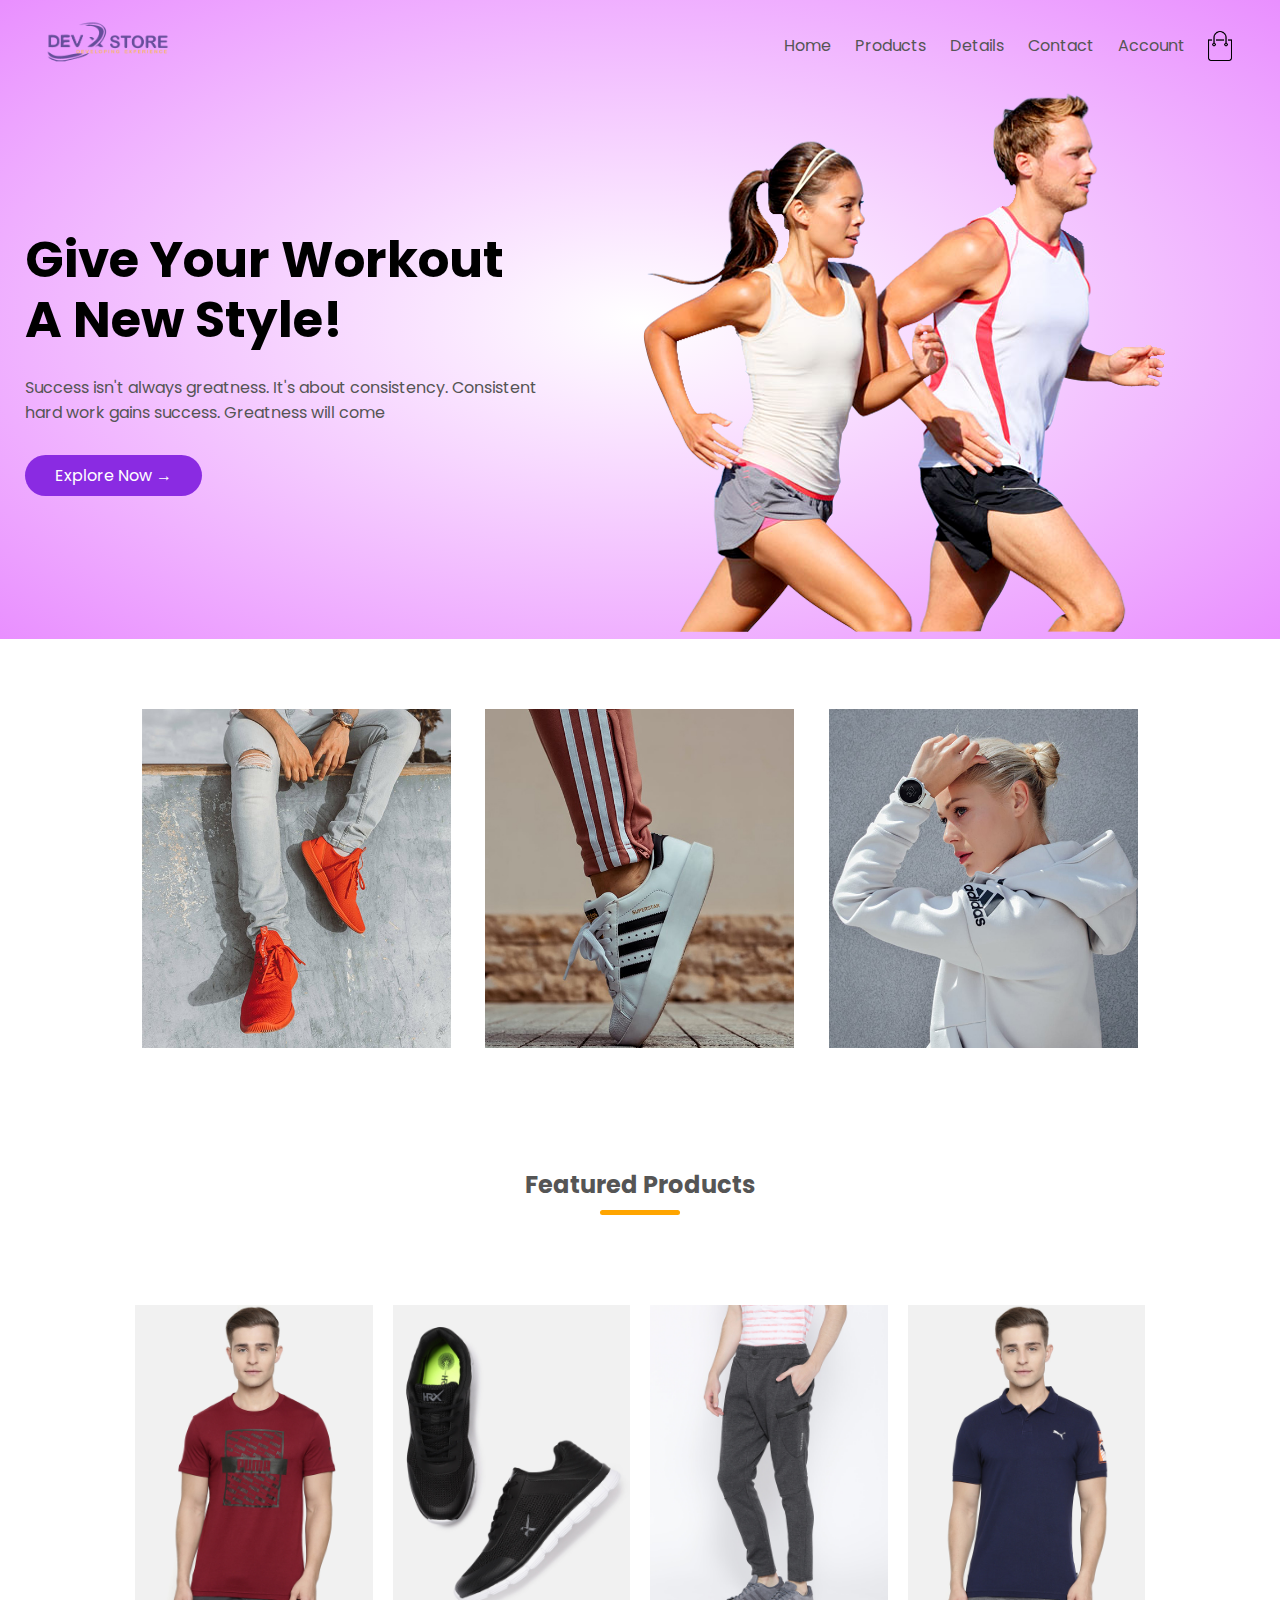
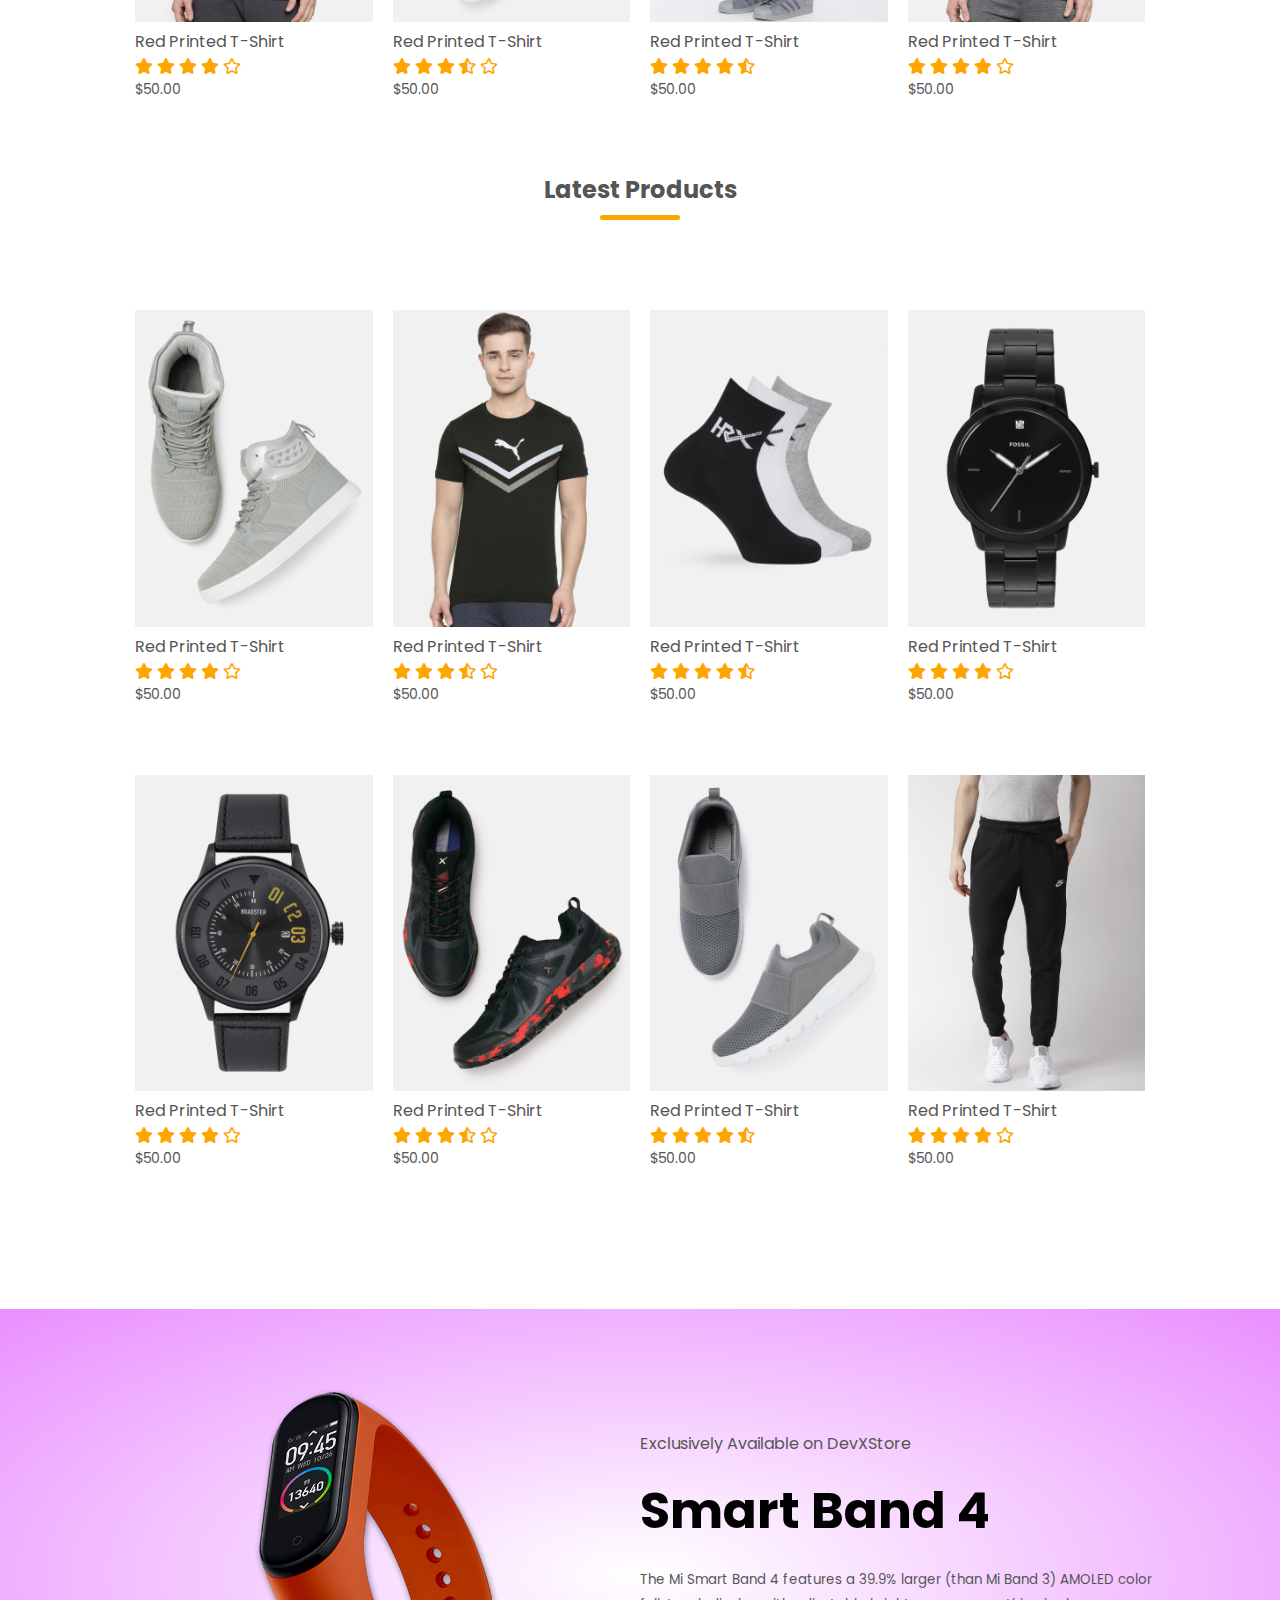
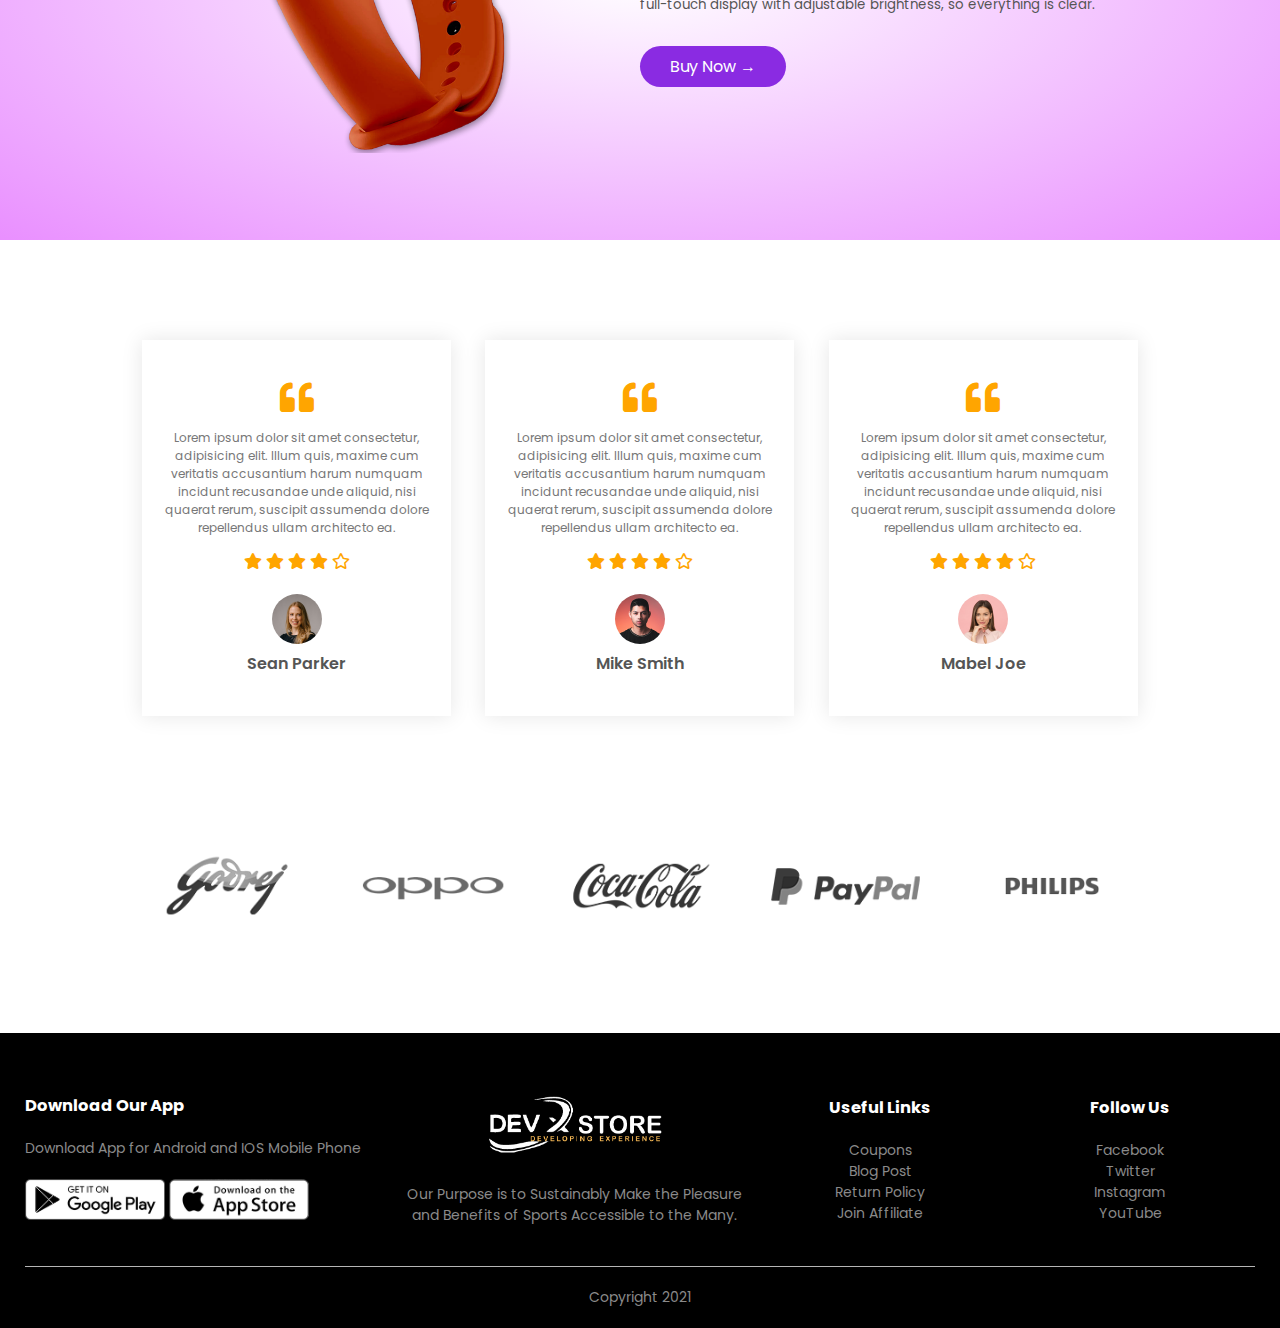
<file: index.html>
<!DOCTYPE html>
<html lang="en">
  <head>
    <meta charset="UTF-8" />
    <meta http-equiv="X-UA-Compatible" content="IE=edge" />
    <meta name="viewport" content="width=device-width, initial-scale=1.0" />
    <title>DevXStore Website Design</title>
    <link rel="stylesheet" href="style.css" />
    <link
      href="https://fonts.googleapis.com/css2?family=Poppins:wght@300;400;500;600;700&display=swap"
      rel="stylesheet"
    />
    <link
      rel="stylesheet"
      href="https://cdnjs.cloudflare.com/ajax/libs/font-awesome/5.15.3/css/all.min.css"
      integrity="undefined"
      crossorigin="anonymous"
    />
  </head>
  <body>
    <div class="header">
      <div class="container">
        <div class="navbar">
          <div class="logo">
            <img src="images/logo.png" width="125px" />
          </div>
          <nav>
            <ul id="MenuItems">
              <li><a href="index.html">Home</a></li>
              <li><a href="products.html">Products</a></li>
              <li><a href="details.html">Details</a></li>
              <li><a href="">Contact</a></li>
              <li><a href="">Account</a></li>
            </ul>
          </nav>
          <img src="images/cart.png" width="30px" height="30px" />
          <img src="images/menu.png" class="menu-icon" onclick="menutoggle()" />
        </div>
        <div class="row">
          <div class="col-2">
            <h1>
              Give Your Workout <br />
              A New Style!
            </h1>
            <p>
              Success isn't always greatness. It's about consistency. Consistent
              <br />
              hard work gains success. Greatness will come
            </p>
            <a href="" class="btn">Explore Now &#8594;</a>
          </div>
          <div class="col-2">
            <img src="images/image1.png" />
          </div>
        </div>
      </div>
    </div>
    <!-- categories -->
    <div class="categories">
      <div class="small-container">
        <div class="row">
          <div class="col-3"><img src="images/category-1.jpg" /></div>
          <div class="col-3"><img src="images/category-2.jpg" /></div>
          <div class="col-3"><img src="images/category-3.jpg" /></div>
        </div>
      </div>
    </div>

    <!-- products -->
    <div class="small-container">
      <h2 class="title">Featured Products</h2>
      <div class="row">
        <div class="col-4">
          <img src="images/product-1.jpg" />
          <h4>Red Printed T-Shirt</h4>
          <div class="rating">
            <i class="fa fa-star"></i>
            <i class="fa fa-star"></i>
            <i class="fa fa-star"></i>
            <i class="fa fa-star"></i>
            <i class="far fa-star"></i>
          </div>
          <p>$50.00</p>
        </div>
        <div class="col-4">
          <img src="images/product-2.jpg" />
          <h4>Red Printed T-Shirt</h4>
          <div class="rating">
            <i class="fa fa-star"></i>
            <i class="fa fa-star"></i>
            <i class="fa fa-star"></i>
            <i class="fas fa-star-half-alt"></i>
            <i class="far fa-star"></i>
          </div>
          <p>$50.00</p>
        </div>
        <div class="col-4">
          <img src="images/product-3.jpg" />
          <h4>Red Printed T-Shirt</h4>
          <div class="rating">
            <i class="fa fa-star"></i>
            <i class="fa fa-star"></i>
            <i class="fa fa-star"></i>
            <i class="fa fa-star"></i>
            <i class="fas fa-star-half-alt"></i>
          </div>
          <p>$50.00</p>
        </div>
        <div class="col-4">
          <img src="images/product-4.jpg" />
          <h4>Red Printed T-Shirt</h4>
          <div class="rating">
            <i class="fa fa-star"></i>
            <i class="fa fa-star"></i>
            <i class="fa fa-star"></i>
            <i class="fa fa-star"></i>
            <i class="far fa-star"></i>
          </div>
          <p>$50.00</p>
        </div>
      </div>

      <h2 class="title">Latest Products</h2>
      <div class="row">
        <div class="col-4">
          <img src="images/product-5.jpg" />
          <h4>Red Printed T-Shirt</h4>
          <div class="rating">
            <i class="fa fa-star"></i>
            <i class="fa fa-star"></i>
            <i class="fa fa-star"></i>
            <i class="fa fa-star"></i>
            <i class="far fa-star"></i>
          </div>
          <p>$50.00</p>
        </div>
        <div class="col-4">
          <img src="images/product-6.jpg" />
          <h4>Red Printed T-Shirt</h4>
          <div class="rating">
            <i class="fa fa-star"></i>
            <i class="fa fa-star"></i>
            <i class="fa fa-star"></i>
            <i class="fas fa-star-half-alt"></i>
            <i class="far fa-star"></i>
          </div>
          <p>$50.00</p>
        </div>
        <div class="col-4">
          <img src="images/product-7.jpg" />
          <h4>Red Printed T-Shirt</h4>
          <div class="rating">
            <i class="fa fa-star"></i>
            <i class="fa fa-star"></i>
            <i class="fa fa-star"></i>
            <i class="fa fa-star"></i>
            <i class="fas fa-star-half-alt"></i>
          </div>
          <p>$50.00</p>
        </div>
        <div class="col-4">
          <img src="images/product-8.jpg" />
          <h4>Red Printed T-Shirt</h4>
          <div class="rating">
            <i class="fa fa-star"></i>
            <i class="fa fa-star"></i>
            <i class="fa fa-star"></i>
            <i class="fa fa-star"></i>
            <i class="far fa-star"></i>
          </div>
          <p>$50.00</p>
        </div>
      </div>
      <div class="row">
        <div class="col-4">
          <img src="images/product-9.jpg" />
          <h4>Red Printed T-Shirt</h4>
          <div class="rating">
            <i class="fa fa-star"></i>
            <i class="fa fa-star"></i>
            <i class="fa fa-star"></i>
            <i class="fa fa-star"></i>
            <i class="far fa-star"></i>
          </div>
          <p>$50.00</p>
        </div>
        <div class="col-4">
          <img src="images/product-10.jpg" />
          <h4>Red Printed T-Shirt</h4>
          <div class="rating">
            <i class="fa fa-star"></i>
            <i class="fa fa-star"></i>
            <i class="fa fa-star"></i>
            <i class="fas fa-star-half-alt"></i>
            <i class="far fa-star"></i>
          </div>
          <p>$50.00</p>
        </div>
        <div class="col-4">
          <img src="images/product-11.jpg" />
          <h4>Red Printed T-Shirt</h4>
          <div class="rating">
            <i class="fa fa-star"></i>
            <i class="fa fa-star"></i>
            <i class="fa fa-star"></i>
            <i class="fa fa-star"></i>
            <i class="fas fa-star-half-alt"></i>
          </div>
          <p>$50.00</p>
        </div>
        <div class="col-4">
          <img src="images/product-12.jpg" />
          <h4>Red Printed T-Shirt</h4>
          <div class="rating">
            <i class="fa fa-star"></i>
            <i class="fa fa-star"></i>
            <i class="fa fa-star"></i>
            <i class="fa fa-star"></i>
            <i class="far fa-star"></i>
          </div>
          <p>$50.00</p>
        </div>
      </div>
    </div>

    <!-- offering -->
    <div class="offer">
      <div class="small-container">
        <div class="row">
          <div class="col-2">
            <img src="images/exclusive.png" class="offer-img" />
          </div>
          <div class="col-2">
            <p>Exclusively Available on DevXStore</p>
            <h1>Smart Band 4</h1>
            <small
              >The Mi Smart Band 4 features a 39.9% larger (than Mi Band 3)
              AMOLED color full-touch display with adjustable brightness, so
              everything is clear.
            </small>
            <a href="" class="btn">Buy Now &#8594;</a>
          </div>
        </div>
      </div>
    </div>

    <!-- comments -->
    <div class="comments">
      <div class="small-container">
        <div class="row">
          <div class="col-3">
            <i class="fas fa-quote-left"></i>
            <p>
              Lorem ipsum dolor sit amet consectetur, adipisicing elit. Illum
              quis, maxime cum veritatis accusantium harum numquam incidunt
              recusandae unde aliquid, nisi quaerat rerum, suscipit assumenda
              dolore repellendus ullam architecto ea.
            </p>
            <div class="rating">
              <i class="fa fa-star"></i>
              <i class="fa fa-star"></i>
              <i class="fa fa-star"></i>
              <i class="fa fa-star"></i>
              <i class="far fa-star"></i>
            </div>
            <img src="images/user-1.png" />
            <h3>Sean Parker</h3>
          </div>
          <div class="col-3">
            <i class="fas fa-quote-left"></i>
            <p>
              Lorem ipsum dolor sit amet consectetur, adipisicing elit. Illum
              quis, maxime cum veritatis accusantium harum numquam incidunt
              recusandae unde aliquid, nisi quaerat rerum, suscipit assumenda
              dolore repellendus ullam architecto ea.
            </p>
            <div class="rating">
              <i class="fa fa-star"></i>
              <i class="fa fa-star"></i>
              <i class="fa fa-star"></i>
              <i class="fa fa-star"></i>
              <i class="far fa-star"></i>
            </div>
            <img src="images/user-2.png" />
            <h3>Mike Smith</h3>
          </div>
          <div class="col-3">
            <i class="fas fa-quote-left"></i>
            <p>
              Lorem ipsum dolor sit amet consectetur, adipisicing elit. Illum
              quis, maxime cum veritatis accusantium harum numquam incidunt
              recusandae unde aliquid, nisi quaerat rerum, suscipit assumenda
              dolore repellendus ullam architecto ea.
            </p>
            <div class="rating">
              <i class="fa fa-star"></i>
              <i class="fa fa-star"></i>
              <i class="fa fa-star"></i>
              <i class="fa fa-star"></i>
              <i class="far fa-star"></i>
            </div>
            <img src="images/user-3.png" />
            <h3>Mabel Joe</h3>
          </div>
        </div>
      </div>
    </div>
    <!-- brands -->
    <div class="brands">
      <div class="small-container">
        <div class="row">
          <div class="col-5">
            <img src="images/logo-godrej.png" />
          </div>
          <div class="col-5">
            <img src="images/logo-oppo.png" />
          </div>
          <div class="col-5">
            <img src="images/logo-coca-cola.png" />
          </div>
          <div class="col-5">
            <img src="images/logo-paypal.png" />
          </div>
          <div class="col-5">
            <img src="images/logo-philips.png" />
          </div>
        </div>
      </div>
    </div>
    <!-- footer -->
    <div class="footer">
      <div class="container">
        <div class="row">
          <div class="footer-col-1">
            <h3>Download Our App</h3>
            <p>Download App for Android and IOS Mobile Phone</p>
            <div class="app-logo">
              <img src="images/play-store.png" />
              <img src="images/app-store.png" />
            </div>
          </div>
          <div class="footer-col-2">
            <img src="images/logo-white.png" />
            <p>
              Our Purpose is to Sustainably Make the Pleasure and Benefits of
              Sports Accessible to the Many.
            </p>
          </div>
          <div class="footer-col-3">
            <h3>Useful Links</h3>
            <ul>
              <li>Coupons</li>
              <li>Blog Post</li>
              <li>Return Policy</li>
              <li>Join Affiliate</li>
            </ul>
          </div>
          <div class="footer-col-4">
            <h3>Follow Us</h3>
            <ul>
              <li>Facebook</li>
              <li>Twitter</li>
              <li>Instagram</li>
              <li>YouTube</li>
            </ul>
          </div>
        </div>
        <hr />
        <p class="copyright">Copyright 2021</p>
      </div>
    </div>
  </body>
</html>
</file>
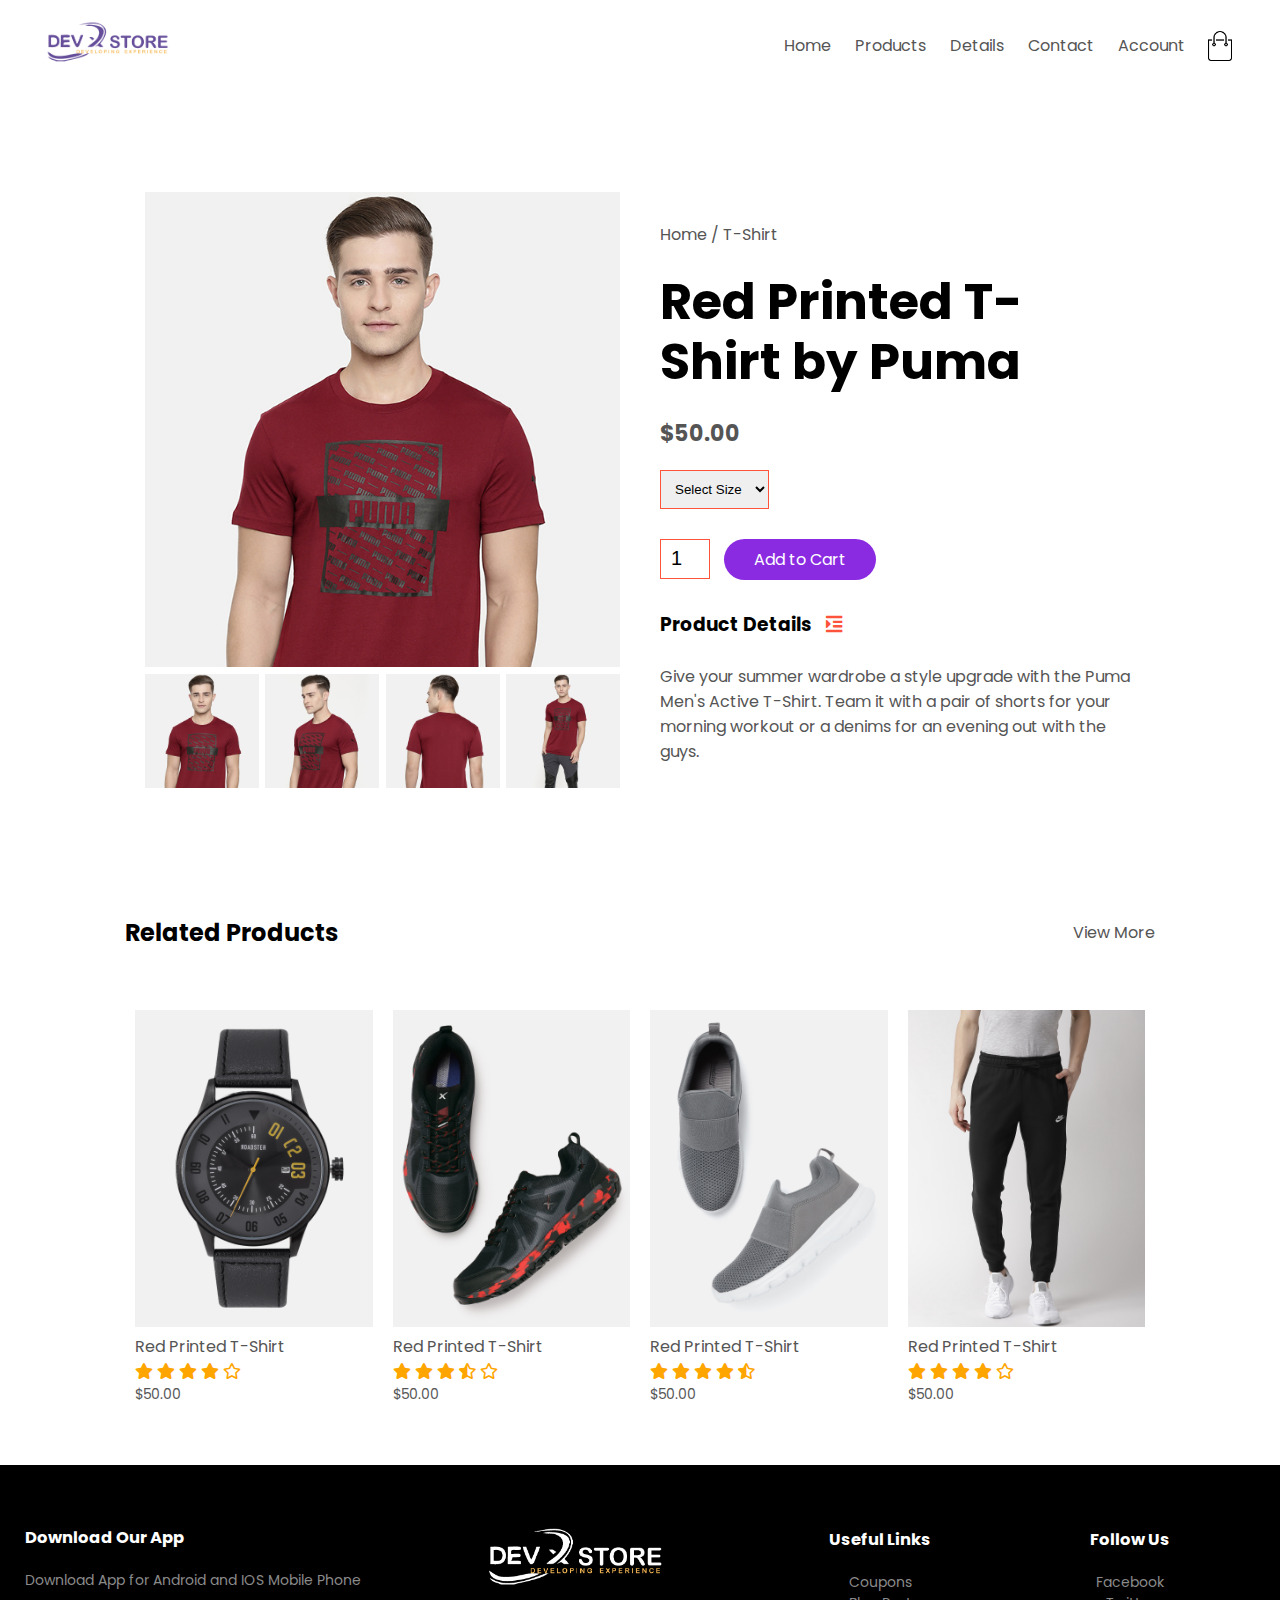
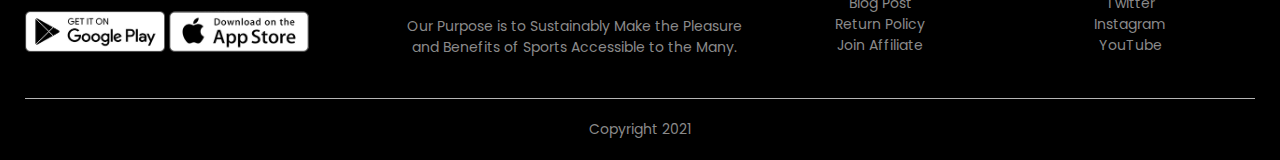
<file: details.html>
<!DOCTYPE html>
<html lang="en">
  <head>
    <meta charset="UTF-8" />
    <meta http-equiv="X-UA-Compatible" content="IE=edge" />
    <meta name="viewport" content="width=device-width, initial-scale=1.0" />
    <title>Product Details - DevXStore</title>
    <link rel="stylesheet" href="style.css" />
    <link
      href="https://fonts.googleapis.com/css2?family=Poppins:wght@300;400;500;600;700&display=swap"
      rel="stylesheet"
    />
    <link
      rel="stylesheet"
      href="https://cdnjs.cloudflare.com/ajax/libs/font-awesome/5.15.3/css/all.min.css"
      integrity="undefined"
      crossorigin="anonymous"
    />
  </head>
  <body>
    <div class="container">
      <div class="navbar">
        <div class="logo">
          <img src="images/logo.png" width="125px" />
        </div>
        <nav>
          <ul id="MenuItems">
            <li><a href="index.html">Home</a></li>
            <li><a href="products.html">Products</a></li>
            <li><a href="details.html">Details</a></li>
            <li><a href="">Contact</a></li>
            <li><a href="">Account</a></li>
          </ul>
        </nav>
        <img src="images/cart.png" width="30px" height="30px" />
        <img src="images/menu.png" class="menu-icon" onclick="menutoggle()" />
      </div>
    </div>

    <!-- Details -->

    <div class="small-container single-product">
      <div class="row">
        <div class="col-2">
          <img src="images/gallery-1.jpg" width="100%" />
          <div class="small-img-row">
            <div class="small-img-col">
              <img src="images/gallery-1.jpg" />
            </div>
            <div class="small-img-col">
              <img src="images/gallery-2.jpg" />
            </div>
            <div class="small-img-col">
              <img src="images/gallery-3.jpg" />
            </div>
            <div class="small-img-col">
              <img src="images/gallery-4.jpg" />
            </div>
          </div>
        </div>
        <div class="col-2">
          <p>Home / T-Shirt</p>
          <h1>Red Printed T-Shirt by Puma</h1>
          <h4>$50.00</h4>
          <select>
            <option>Select Size</option>
            <option>S</option>
            <option>M</option>
            <option>L</option>
            <option>XL</option>
            <option>XXL</option>
          </select>
          <input type="number" value="1" />
          <a href="" class="btn"> Add to Cart </a>
          <h3>Product Details <i class="fa fa-indent"></i></h3>
          <br />
          <p>
            Give your summer wardrobe a style upgrade with the Puma Men's Active
            T-Shirt. Team it with a pair of shorts for your morning workout or a
            denims for an evening out with the guys.
          </p>
        </div>
      </div>
    </div>

    <!-- title -->
    <div class="small-container">
      <div class="row row-2">
        <h2>Related Products</h2>
        <p>View More</p>
      </div>
    </div>

    <div class="small-container">
      <div class="row">
        <div class="col-4">
          <img src="images/product-9.jpg" />
          <h4>Red Printed T-Shirt</h4>
          <div class="rating">
            <i class="fa fa-star"></i>
            <i class="fa fa-star"></i>
            <i class="fa fa-star"></i>
            <i class="fa fa-star"></i>
            <i class="far fa-star"></i>
          </div>
          <p>$50.00</p>
        </div>
        <div class="col-4">
          <img src="images/product-10.jpg" />
          <h4>Red Printed T-Shirt</h4>
          <div class="rating">
            <i class="fa fa-star"></i>
            <i class="fa fa-star"></i>
            <i class="fa fa-star"></i>
            <i class="fas fa-star-half-alt"></i>
            <i class="far fa-star"></i>
          </div>
          <p>$50.00</p>
        </div>
        <div class="col-4">
          <img src="images/product-11.jpg" />
          <h4>Red Printed T-Shirt</h4>
          <div class="rating">
            <i class="fa fa-star"></i>
            <i class="fa fa-star"></i>
            <i class="fa fa-star"></i>
            <i class="fa fa-star"></i>
            <i class="fas fa-star-half-alt"></i>
          </div>
          <p>$50.00</p>
        </div>
        <div class="col-4">
          <img src="images/product-12.jpg" />
          <h4>Red Printed T-Shirt</h4>
          <div class="rating">
            <i class="fa fa-star"></i>
            <i class="fa fa-star"></i>
            <i class="fa fa-star"></i>
            <i class="fa fa-star"></i>
            <i class="far fa-star"></i>
          </div>
          <p>$50.00</p>
        </div>
      </div>
    </div>

    <!-- footer -->
    <div class="footer">
      <div class="container">
        <div class="row">
          <div class="footer-col-1">
            <h3>Download Our App</h3>
            <p>Download App for Android and IOS Mobile Phone</p>
            <div class="app-logo">
              <img src="images/play-store.png" />
              <img src="images/app-store.png" />
            </div>
          </div>
          <div class="footer-col-2">
            <img src="images/logo-white.png" />
            <p>
              Our Purpose is to Sustainably Make the Pleasure and Benefits of
              Sports Accessible to the Many.
            </p>
          </div>
          <div class="footer-col-3">
            <h3>Useful Links</h3>
            <ul>
              <li>Coupons</li>
              <li>Blog Post</li>
              <li>Return Policy</li>
              <li>Join Affiliate</li>
            </ul>
          </div>
          <div class="footer-col-4">
            <h3>Follow Us</h3>
            <ul>
              <li>Facebook</li>
              <li>Twitter</li>
              <li>Instagram</li>
              <li>YouTube</li>
            </ul>
          </div>
        </div>
        <hr />
        <p class="copyright">Copyright 2021</p>
      </div>
    </div>
  </body>
</html>
</file>
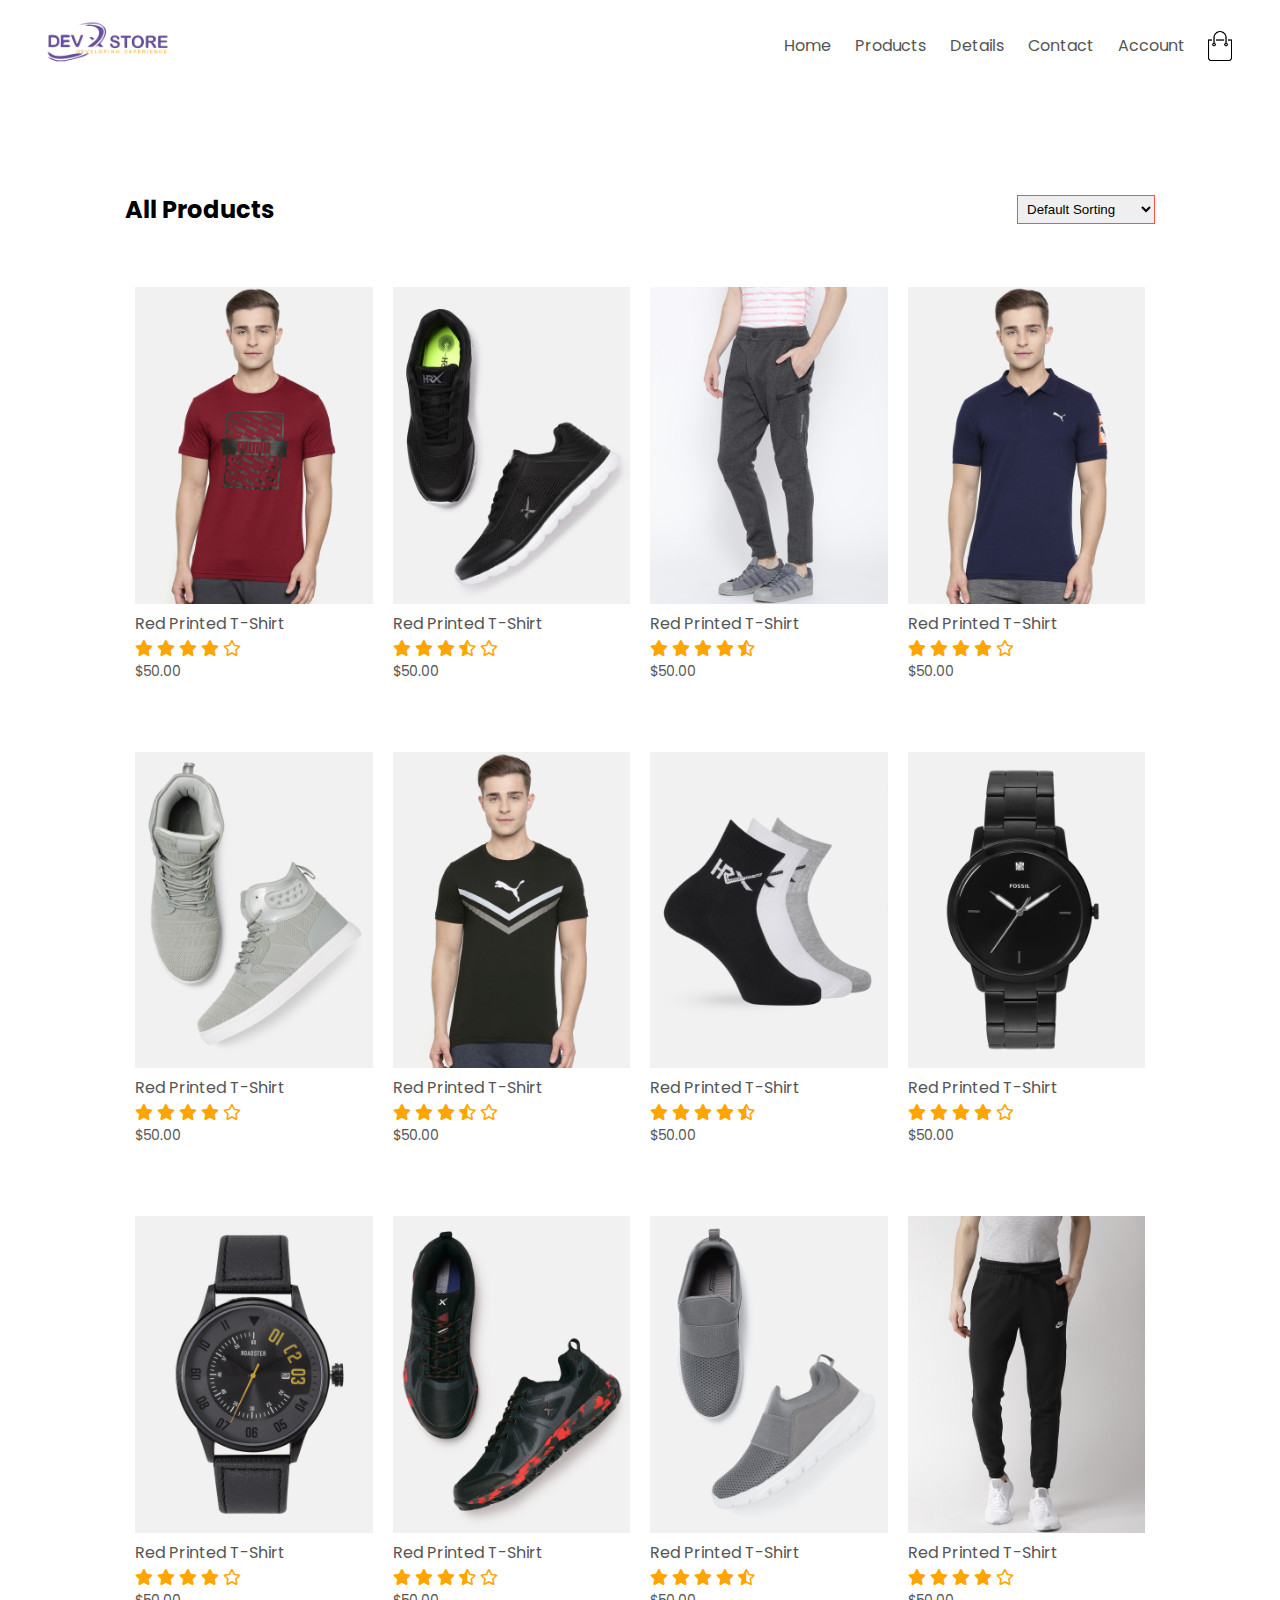
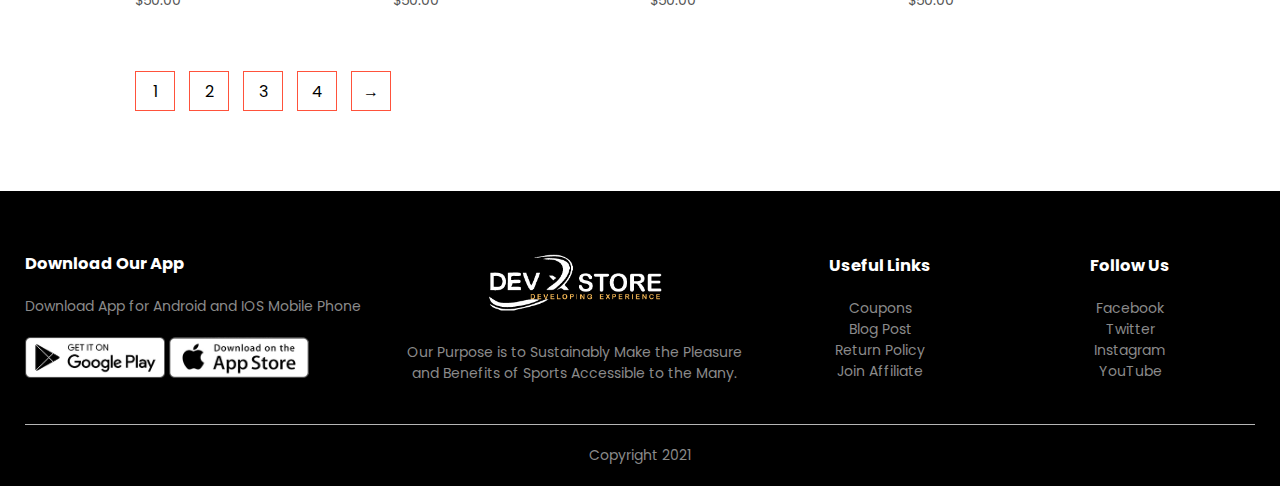
<file: products.html>
<!DOCTYPE html>
<html lang="en">
  <head>
    <meta charset="UTF-8" />
    <meta http-equiv="X-UA-Compatible" content="IE=edge" />
    <meta name="viewport" content="width=device-width, initial-scale=1.0" />
    <title>All Products - DevXStore</title>
    <link rel="stylesheet" href="style.css" />
    <link
      href="https://fonts.googleapis.com/css2?family=Poppins:wght@300;400;500;600;700&display=swap"
      rel="stylesheet"
    />
    <link
      rel="stylesheet"
      href="https://cdnjs.cloudflare.com/ajax/libs/font-awesome/5.15.3/css/all.min.css"
      integrity="undefined"
      crossorigin="anonymous"
    />
  </head>
  <body>
    <div class="container">
      <div class="navbar">
        <div class="logo">
          <img src="images/logo.png" width="125px" />
        </div>
        <nav>
          <ul id="MenuItems">
            <li><a href="index.html">Home</a></li>
            <li><a href="products.html">Products</a></li>
            <li><a href="details.html">Details</a></li>
            <li><a href="">Contact</a></li>
            <li><a href="">Account</a></li>
          </ul>
        </nav>
        <img src="images/cart.png" width="30px" height="30px" />
        <img src="images/menu.png" class="menu-icon" onclick="menutoggle()" />
      </div>
    </div>

    <div class="small-container">
      <div class="row row-2">
        <h2>All Products</h2>
        <select>
          <option>Default Sorting</option>
          <option>Sort by Price</option>
          <option>Sort by Popularity</option>
          <option>Sort by Rating</option>
          <option>Sort by Sale</option>
        </select>
      </div>
      <div class="row">
        <div class="col-4">
          <img src="images/product-1.jpg" />
          <h4>Red Printed T-Shirt</h4>
          <div class="rating">
            <i class="fa fa-star"></i>
            <i class="fa fa-star"></i>
            <i class="fa fa-star"></i>
            <i class="fa fa-star"></i>
            <i class="far fa-star"></i>
          </div>
          <p>$50.00</p>
        </div>
        <div class="col-4">
          <img src="images/product-2.jpg" />
          <h4>Red Printed T-Shirt</h4>
          <div class="rating">
            <i class="fa fa-star"></i>
            <i class="fa fa-star"></i>
            <i class="fa fa-star"></i>
            <i class="fas fa-star-half-alt"></i>
            <i class="far fa-star"></i>
          </div>
          <p>$50.00</p>
        </div>
        <div class="col-4">
          <img src="images/product-3.jpg" />
          <h4>Red Printed T-Shirt</h4>
          <div class="rating">
            <i class="fa fa-star"></i>
            <i class="fa fa-star"></i>
            <i class="fa fa-star"></i>
            <i class="fa fa-star"></i>
            <i class="fas fa-star-half-alt"></i>
          </div>
          <p>$50.00</p>
        </div>
        <div class="col-4">
          <img src="images/product-4.jpg" />
          <h4>Red Printed T-Shirt</h4>
          <div class="rating">
            <i class="fa fa-star"></i>
            <i class="fa fa-star"></i>
            <i class="fa fa-star"></i>
            <i class="fa fa-star"></i>
            <i class="far fa-star"></i>
          </div>
          <p>$50.00</p>
        </div>
      </div>
      <div class="row">
        <div class="col-4">
          <img src="images/product-5.jpg" />
          <h4>Red Printed T-Shirt</h4>
          <div class="rating">
            <i class="fa fa-star"></i>
            <i class="fa fa-star"></i>
            <i class="fa fa-star"></i>
            <i class="fa fa-star"></i>
            <i class="far fa-star"></i>
          </div>
          <p>$50.00</p>
        </div>
        <div class="col-4">
          <img src="images/product-6.jpg" />
          <h4>Red Printed T-Shirt</h4>
          <div class="rating">
            <i class="fa fa-star"></i>
            <i class="fa fa-star"></i>
            <i class="fa fa-star"></i>
            <i class="fas fa-star-half-alt"></i>
            <i class="far fa-star"></i>
          </div>
          <p>$50.00</p>
        </div>
        <div class="col-4">
          <img src="images/product-7.jpg" />
          <h4>Red Printed T-Shirt</h4>
          <div class="rating">
            <i class="fa fa-star"></i>
            <i class="fa fa-star"></i>
            <i class="fa fa-star"></i>
            <i class="fa fa-star"></i>
            <i class="fas fa-star-half-alt"></i>
          </div>
          <p>$50.00</p>
        </div>
        <div class="col-4">
          <img src="images/product-8.jpg" />
          <h4>Red Printed T-Shirt</h4>
          <div class="rating">
            <i class="fa fa-star"></i>
            <i class="fa fa-star"></i>
            <i class="fa fa-star"></i>
            <i class="fa fa-star"></i>
            <i class="far fa-star"></i>
          </div>
          <p>$50.00</p>
        </div>
      </div>
      <div class="row">
        <div class="col-4">
          <img src="images/product-9.jpg" />
          <h4>Red Printed T-Shirt</h4>
          <div class="rating">
            <i class="fa fa-star"></i>
            <i class="fa fa-star"></i>
            <i class="fa fa-star"></i>
            <i class="fa fa-star"></i>
            <i class="far fa-star"></i>
          </div>
          <p>$50.00</p>
        </div>
        <div class="col-4">
          <img src="images/product-10.jpg" />
          <h4>Red Printed T-Shirt</h4>
          <div class="rating">
            <i class="fa fa-star"></i>
            <i class="fa fa-star"></i>
            <i class="fa fa-star"></i>
            <i class="fas fa-star-half-alt"></i>
            <i class="far fa-star"></i>
          </div>
          <p>$50.00</p>
        </div>
        <div class="col-4">
          <img src="images/product-11.jpg" />
          <h4>Red Printed T-Shirt</h4>
          <div class="rating">
            <i class="fa fa-star"></i>
            <i class="fa fa-star"></i>
            <i class="fa fa-star"></i>
            <i class="fa fa-star"></i>
            <i class="fas fa-star-half-alt"></i>
          </div>
          <p>$50.00</p>
        </div>
        <div class="col-4">
          <img src="images/product-12.jpg" />
          <h4>Red Printed T-Shirt</h4>
          <div class="rating">
            <i class="fa fa-star"></i>
            <i class="fa fa-star"></i>
            <i class="fa fa-star"></i>
            <i class="fa fa-star"></i>
            <i class="far fa-star"></i>
          </div>
          <p>$50.00</p>
        </div>
      </div>
      <div class="page-btn">
        <span>1</span>
        <span>2</span>
        <span>3</span>
        <span>4</span>
        <span>&#8594</span>
      </div>
    </div>

    <!-- footer -->
    <div class="footer">
      <div class="container">
        <div class="row">
          <div class="footer-col-1">
            <h3>Download Our App</h3>
            <p>Download App for Android and IOS Mobile Phone</p>
            <div class="app-logo">
              <img src="images/play-store.png" />
              <img src="images/app-store.png" />
            </div>
          </div>
          <div class="footer-col-2">
            <img src="images/logo-white.png" />
            <p>
              Our Purpose is to Sustainably Make the Pleasure and Benefits of
              Sports Accessible to the Many.
            </p>
          </div>
          <div class="footer-col-3">
            <h3>Useful Links</h3>
            <ul>
              <li>Coupons</li>
              <li>Blog Post</li>
              <li>Return Policy</li>
              <li>Join Affiliate</li>
            </ul>
          </div>
          <div class="footer-col-4">
            <h3>Follow Us</h3>
            <ul>
              <li>Facebook</li>
              <li>Twitter</li>
              <li>Instagram</li>
              <li>YouTube</li>
            </ul>
          </div>
        </div>
        <hr />
        <p class="copyright">Copyright 2021</p>
      </div>
    </div>
  </body>
</html>
</file>
<file: style.css>
* {
  margin: 0;
  padding: 0;
  box-sizing: border-box;
}

body {
  font-family: "Poppins", sans-serif;
}
.navbar {
  display: flex;
  align-items: center;
  padding: 20px;
}

nav {
  flex: 1;
  text-align: right;
}

nav ul {
  display: inline-block;
  list-style-type: none;
}
nav ul li {
  display: inline-block;
  margin-right: 20px;
}

a {
  text-decoration: none;
  color: #555;
}
p {
  color: #555;
}

.container {
  max-width: 1300px;
  margin: auto;
  padding-left: 25px;
  padding-right: 25px;
}

.row {
  display: flex;
  align-items: center;
  flex-wrap: wrap;
  justify-content: space-around;
}
.col-2 {
  flex-basis: 50%;
  min-width: 300px;
}
.col-2 img {
  max-width: 100%;
  padding: 0px 0;
}
.col-2 h1 {
  font-size: 50px;
  line-height: 60px;
  margin: 25px 0;
}
.btn {
  display: inline-block;
  background: blueviolet;
  color: #fff;
  padding: 8px 30px;
  margin: 30px 0;
  border-radius: 30px;
  /* transition: background 0.5s; */
}
.btn:hover {
  background: orange;
}
.header {
  background: radial-gradient(#fff, #e98fff);
}

.header .row {
  margin-top: 0px;
}

.categories {
  margin: 70px 0;
}

.col-3 {
  flex-basis: 30%;
  min-width: 250px;
  margin-bottom: 30px;
}
.col-3 img {
  width: 100%;
}

.small-container {
  max-width: 1080px;
  margin: auto;
  padding-left: 25px;
  padding-right: 25px;
}

.col-4 {
  flex-basis: 25%;
  padding: 10px;
  min-width: 200px;
  margin-bottom: 50px;
  /* transition: transform 0.5s; */
}

.col-4 img {
  width: 100%;
}
.title {
  text-align: center;
  margin: 0 auto 80px;
  position: relative;
  line-height: 60px;
  color: #555;
}

.title::after {
  content: "";
  background: orange;
  width: 80px;
  height: 5px;
  border-radius: 5px;
  position: absolute;
  bottom: 0;
  left: 50%;
  transform: translateX(-50%);
}
h4 {
  color: #555;
  font-weight: normal;
}
.col-4 p {
  font-size: 14px;
}

.rating {
  color: orange;
}

.col-4:hover {
  transform: translateY(-5px);
}

/* offering */
.offer {
  background: radial-gradient(#fff, #e98fff);
  margin-top: 80px;
  padding: 30px 0;
}
.col-2 .offer-img {
  padding: 50px;
}
small {
  color: #555;
}

/* comments */
.comments {
  padding-top: 100px;
}
.comments .col-3 {
  text-align: center;
  padding: 40px 20px;
  box-shadow: 0 0 20px 0px rgba(0, 0, 0, 0.1);
  cursor: pointer;
}
.comments .col-3 img {
  width: 50px;
  margin-top: 20px;
  border-radius: 50%;
}

.comments .col-3:hover {
  transform: translateY(-10px);
}
.fas.fa-quote-left {
  font-size: 34px;
  color: orange;
}
.col-3 p {
  font-size: 12px;
  margin: 12px 0;
  color: #777;
}
.comments .col-3 h3 {
  font-weight: 600;
  color: #555;
  font-size: 16px;
}

/* brands */
.brands {
  margin: 100px auto;
}

.col-5 {
  width: 160px;
}
.col-5 img {
  width: 100%;
  cursor: pointer;
  filter: grayscale(100%);
}
.col-5 img:hover {
  filter: grayscale(0%);
}

/* footer */
.footer {
  background: black;
  color: #8a8a8a;
  font-size: 14px;
  padding: 60px 0 20px;
}

.footer p {
  color: #8a8a8a;
}
.footer h3 {
  color: white;
  margin-bottom: 20px;
}
.footer-col-1,
.footer-col-2,
.footer-col-3,
.footer-col-4 {
  min-width: 250px;
  margin-bottom: 20px;
}
.footer-col-1 {
  flex-basis: 30%;
}
.footer-col-2 {
  flex: 1;
  text-align: center;
}
.footer-col-2 img {
  width: 180px;
  margin-bottom: 20px;
}
.footer-col-3,
.footer-col-4 {
  flex-basis: 12%;
  text-align: center;
}

ul {
  list-style-type: none;
}

.app-logo {
  margin-top: 20px;
}
.app-logo img {
  width: 140px;
}
.footer hr {
  border: none;
  background: #b5b5b5;
  height: 1px;
  margin: 20px 0;
}
.copyright {
  text-align: center;
}

.menu-icon {
  width: 28px;
  margin-left: 20px;
  display: none;
}
/* all products page */
.row-2 {
  justify-content: space-between;
  margin: 100px auto 50px;
}
select {
  border: 1px solid #ff523b;
  padding: 5px;
}
select:focus {
  outline: none;
}
.page-btn {
  margin: 0 auto 80px;
}

.page-btn span {
  display: inline-block;
  border: 1px solid #ff523b;
  margin-left: 10px;
  width: 40px;
  height: 40px;
  text-align: center;
  line-height: 40px;
  cursor: pointer;
}
.page-btn span:hover {
  background: #ff523b;
  color: white;
}

/* Product details */

.single-product {
  margin-top: 80px;
}
.single-product .col-2 img {
  padding: 0;
}
.single-product .col-2 {
  padding: 20px;
}
.single-product h4 {
  margin: 20px 0;
  font-size: 22px;
  font-weight: bold;
}
.single-product select {
  display: block;
  padding: 10px;
  margin-top: 20px;
}
.single-product input {
  width: 50px;
  height: 40px;
  padding-left: 10px;
  font-size: 20px;
  margin-right: 10px;
  border: 1px solid #ff523b;
}
input:focus {
  outline: none;
}
.single-product .fa {
  color: #ff523b;
  margin-left: 10px;
}
.small-img-row {
  display: flex;
  justify-content: space-between;
}
.small-img-col {
  flex-basis: 24%;
  cursor: pointer;
}

/* media query */
@media only screen and (max-width: 800px) {
  nav ul {
    position: absolute;
    top: 70px;
    left: 0;
    /* background: #333; */
    width: 100%;
    overflow: hidden;
    transition: max-height 0.5s;
  }
  nav ul li {
    display: block;
    margin-right: 50px;
    margin-top: 10px;
    margin-bottom: 10px;
  }
  nav ul li a {
    color: white;
  }
  .menu-icon {
    display: block;
    cursor: pointer;
  }
}

@media only screen and (max-width: 600px) {
  .row {
    text-align: center;
  }
  .col-2,
  .col-3,
  .col-4 {
    flex-basis: 100%;
  }
  .single-product .row {
    text-align: left;
  }
  .single-product .col {
    padding: 20px 0;
  }
  .single-product h1 {
    font-size: 26px;
    line-height: 32px;
  }
}
</file>
